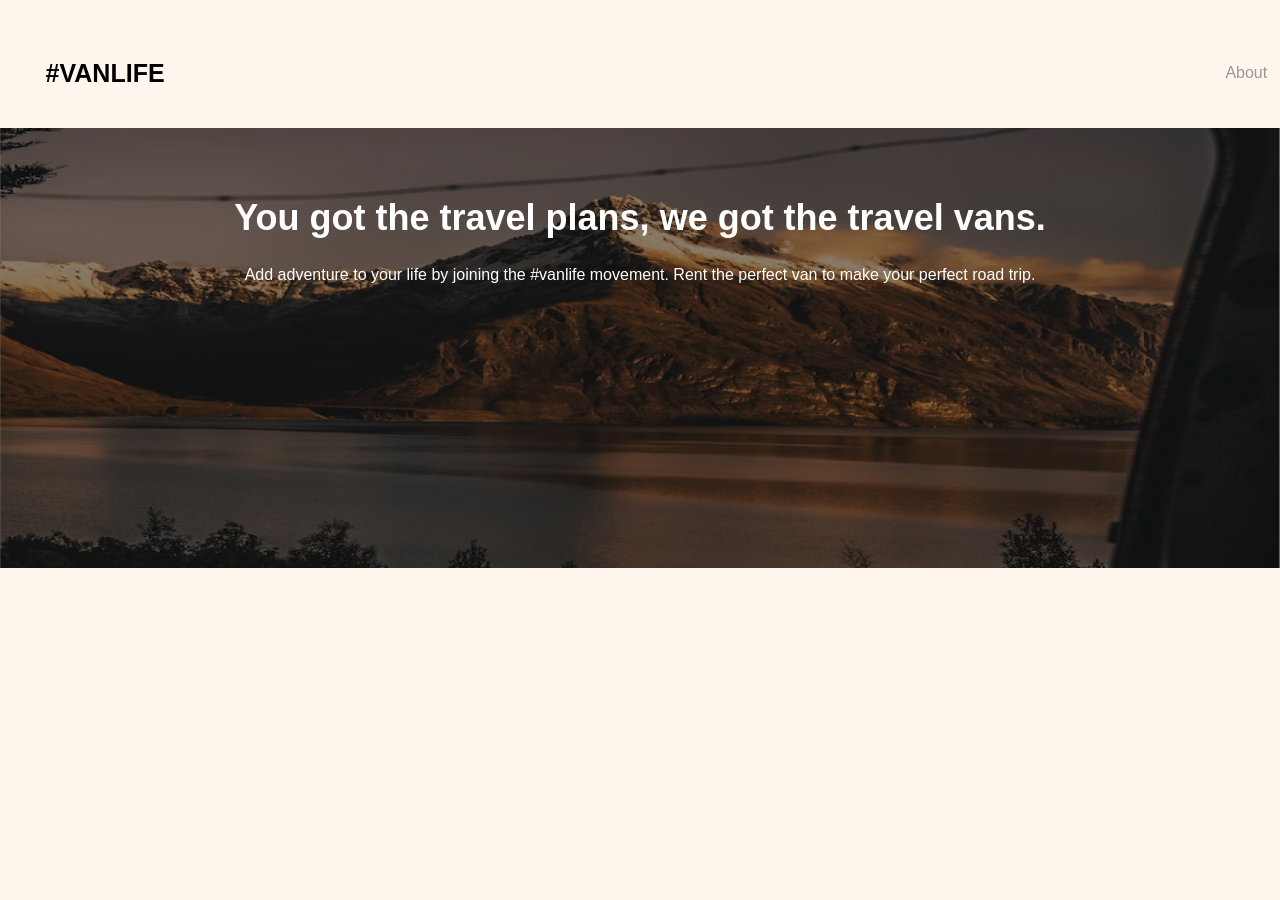
<file: index.html>
<!DOCTYPE html>
<html lang="en">
	<head>
		<meta charset="UTF-8" />
		<a rel="icon" type="image/x-icon" href="./src/assets/images/icon.jpg" />
		<a rel="preconnect" href="https://fonts.googleapis.com" />
		<a rel="preconnect" href="https://fonts.gstatic.com" crossorigin />
		<a
			href="https://fonts.googleapis.com/css2?family=Inter:wght@500&display=swap"
			rel="stylesheet"
		/>
		<a rel="preconnect" href="https://fonts.googleapis.com" />
		<a rel="preconnect" href="https://fonts.gstatic.com" crossorigin />
		<a
			href="https://fonts.googleapis.com/css2?family=Inter:wght@200&display=swap"
			rel="stylesheet"
		/>
		<meta name="viewport" content="width=device-width, initial-scale=1.0" />
		<link rel="stylesheet" href="../App.css" />
		<title>VansLife</title>
	</head>
	<body>
		<header class="navbar">
			<a class="site-logo" href="/"> #VanLife </a>
			<a href="./about.html"> About </a>
		</header>
		<div class="home-container">
			<h1>You got the travel plans, we got the travel vans.</h1>
			<p>
				Add adventure to your life by joining the #vanlife movement. Rent the
				perfect van to make your perfect road trip.
			</p>
		</div>
	</body>
</html>
</file>
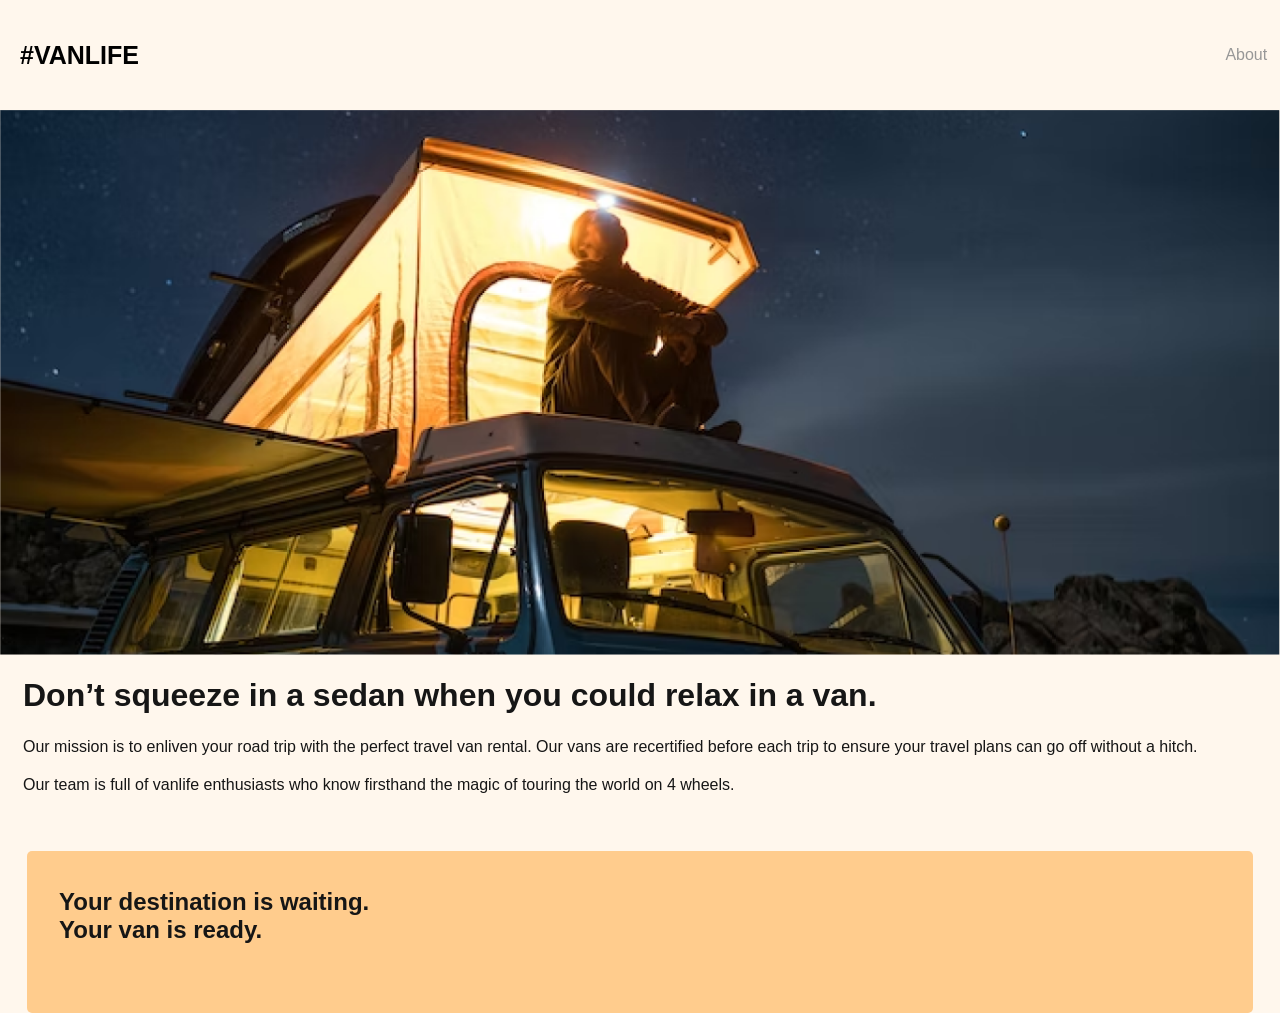
<file: about.html>
<!DOCTYPE html>
<html lang="en">
	<head>
		<meta charset="UTF-8" />
		<meta name="viewport" content="width=device-width, initial-scale=1.0" />
		<title>About</title>
		<link rel="stylesheet" href="../App.css" />
	</head>
	<body>
		<header class="navbar">
			<a class="site-logo" href="./index.html"> #VanLife </a>
			<a href="./about.html"> About </a>
		</header>
		<div class="img-container" style="display: flex; justify-content: center">
			<img src="./assests/about-hero.png" class="about-hero-image" />
		</div>
		<div class="about-page-container">
			<div class="about-page-content">
				<h1>Don’t squeeze in a sedan when you could relax in a van.</h1>
				<p>
					Our mission is to enliven your road trip with the perfect travel van
					rental. Our vans are recertified before each trip to ensure your
					travel plans can go off without a hitch.
				</p>
				<p>
					Our team is full of vanlife enthusiasts who know firsthand the magic
					of touring the world on 4 wheels.
				</p>
			</div>
			<div class="about-page-cta">
				<h2>
					Your destination is waiting.
					<br />
					Your van is ready.
				</h2>
			</div>
		</div>
	</body>
</html>
</file>
<file: App.css>
html,
body {
	margin: 0;
	padding: 0;
	background-color: #fff7ed;
	font-family: "Inter", sans-serif;
}

body::-webkit-scrollbar {
	display: none;
}

body {
	-ms-overflow-style: none;
	scrollbar-width: none;
}

footer {
	position: relative;
	display: flex;
	background-color: #161616;
	color: #aaaaaa;
	height: 74px;
	flex: 1 0 100%;
	justify-content: center;
	align-items: center;
	margin-top: auto;
	font-weight: 500;
	bottom: 0;
	margin: 0;
}

nav {
	margin: 0;
	padding: 0;
}

.navbar {
	display: flex;
	min-height: 110px;
	align-items: center;
	overflow: -moz-hidden-unscrollable;
}

.navbar .site-logo {
	color: black;
	margin-right: auto;
	text-transform: uppercase;
	font-weight: 900;
	font-size: 25px;
}

a {
	text-decoration: none;
	padding: 5px 0;
	padding-left: clamp(0.4em, 0.8em, 2.5em);
	padding-right: clamp(0.4em, 0.8em, 2.5em);
	cursor: pointer;
	color: #979797;
}

.navbar a:hover {
	color: #161616;
}

.navbar .nav-selected {
	color: #161616;
	text-decoration: underline;
}

/*** HOME PAGE ***/
.home-container {
	background: linear-gradient(0deg, rgba(0, 0, 0, 0.46), rgba(0, 0, 0, 0.46)),
		url("./assests/home-hero.png") no-repeat center center;
	-webkit-background-size: cover;
	-moz-background-size: cover;
	-o-background-size: cover;
	background-size: cover;
	min-height: 350px;
	color: white;
	padding: 45px 23px;
	text-align: center;
}

.home-container h1 {
	font-weight: 700;
	font-size: 2.25rem;
	line-height: 42px;
}

.home-container p {
	line-height: 24px;
	color: white;
	font-weight: 200;
}

.home-container a {
	display: inline-block;
	text-align: center;
	text-decoration: none;
	background-color: #ff8c38;
	border: none;
	margin-top: 27px;
	min-width: 70%;
	padding-block: 0.75rem;
	color: white;
	font-weight: 700;
	border-radius: 5px;
	cursor: pointer;
	transition: transform 0.1s ease-in-out;
}

.home-container a:hover {
	transform: translate(1px, 1px);
}

/*** ABOUT PAGE ***/

.about-hero-image {
	max-width: 100%;
}

.about-page-content {
	padding-inline: 23px;
	color: #161616;
	margin-bottom: 55px;
}

.about-page-content h1 {
	line-height: 38px;
}

.about-page-content p {
	line-height: 22px;
}

.about-page-cta {
	background-color: #ffcc8d;
	color: #161616;
	padding-inline: 32px;
	padding-bottom: 32px;
	margin-inline: 27px;
	border-radius: 5px;
}

.about-page-cta h2 {
	margin: 0;
	padding-block: 37px;
}

.about-page-cta .link-button {
	background-color: #161616;
	color: white;
	border-radius: 10px;
}
</file>
